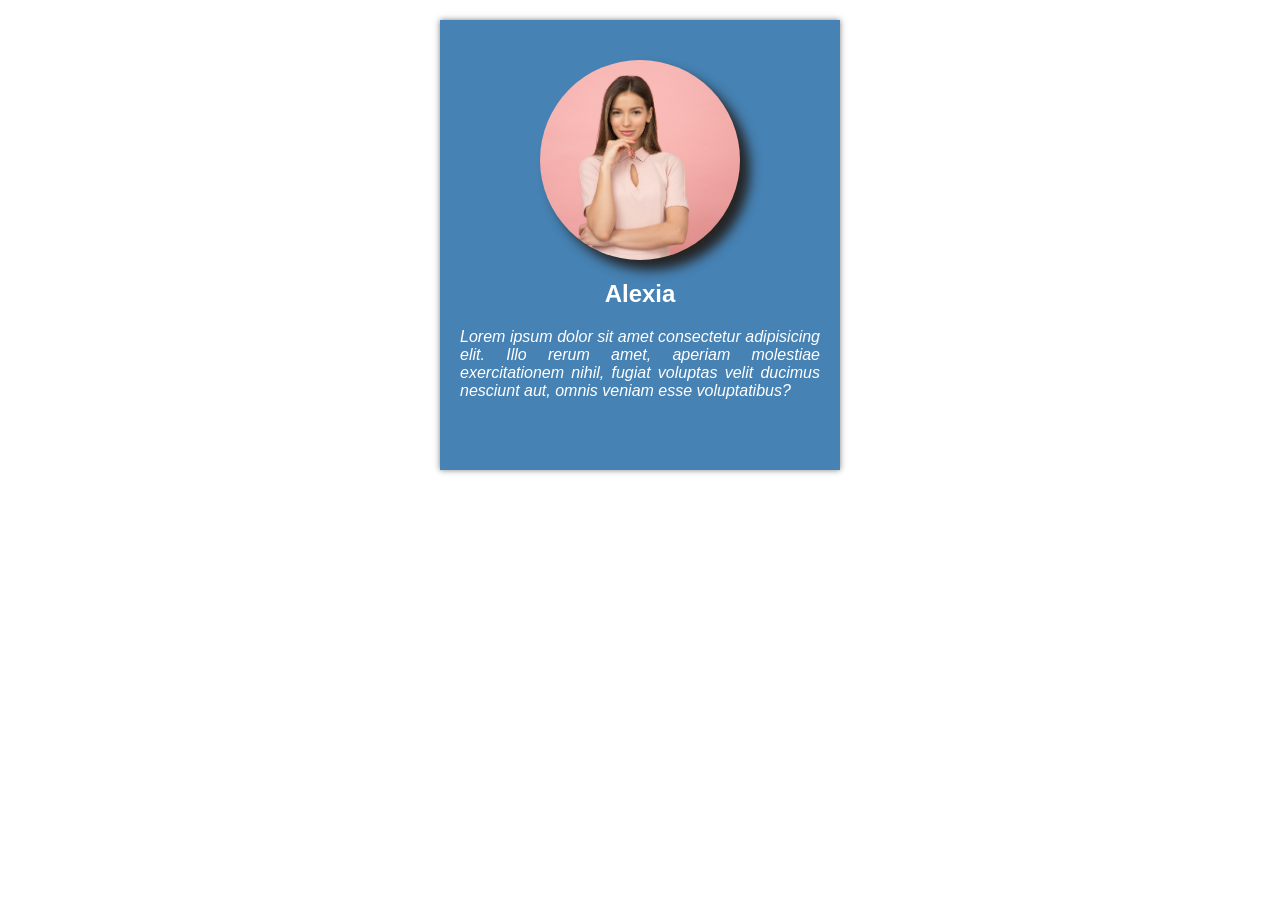
<file: Bordes y Sombras/index.html>
<!DOCTYPE html>
<html lang="es">
<head>
  <meta charset="UTF-8">
  <meta http-equiv="X-UA-Compatible" content="IE=edge">
  <meta name="viewport" content="width=device-width, initial-scale=1.0">
  <link rel="stylesheet" href="estilos.css">
  <title>Border</title>
</head>
<body>
  <section class="card">
    <img src="./uno.jpg" alt="Chica de tus sueños">
    <h2 class="titulo">Alexia</h2>
    <p class="parrafo">Lorem ipsum dolor sit amet consectetur adipisicing elit. Illo rerum amet, aperiam molestiae exercitationem nihil, fugiat voluptas velit ducimus nesciunt aut, omnis veniam esse voluptatibus?</p>
  </section>
  
</body>
</html>
</file>
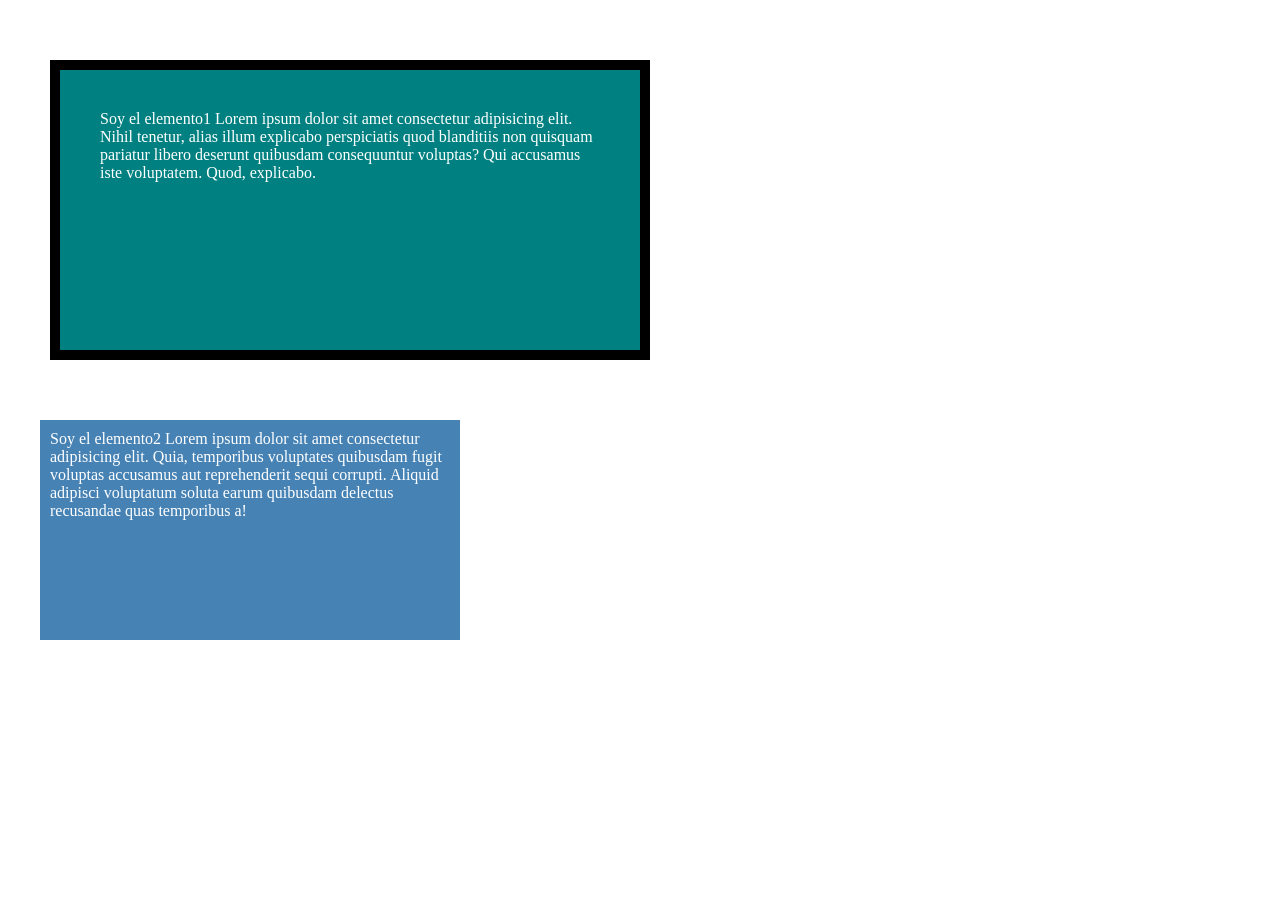
<file: boxmodel/index.html>
<!DOCTYPE html>
<html lang="es">
<head>
  <meta charset="UTF-8">
  <meta http-equiv="X-UA-Compatible" content="IE=edge">
  <meta name="viewport" content="width=device-width, initial-scale=1.0">
  <title>Box Model</title>
  <link rel="stylesheet" href="./estilos.css">
</head>
<body>
  <div class="elemento1">Soy el elemento1 Lorem ipsum dolor sit amet consectetur adipisicing elit. Nihil tenetur, alias illum explicabo perspiciatis quod blanditiis non quisquam pariatur libero deserunt quibusdam consequuntur voluptas? Qui accusamus iste voluptatem. Quod, explicabo.</div>

  <div class="elemento2">Soy el elemento2 Lorem ipsum dolor sit amet consectetur adipisicing elit. Quia, temporibus voluptates quibusdam fugit voluptas accusamus aut reprehenderit sequi corrupti. Aliquid adipisci voluptatum soluta earum quibusdam delectus recusandae quas temporibus a!</div>
</body>
</html>
</file>
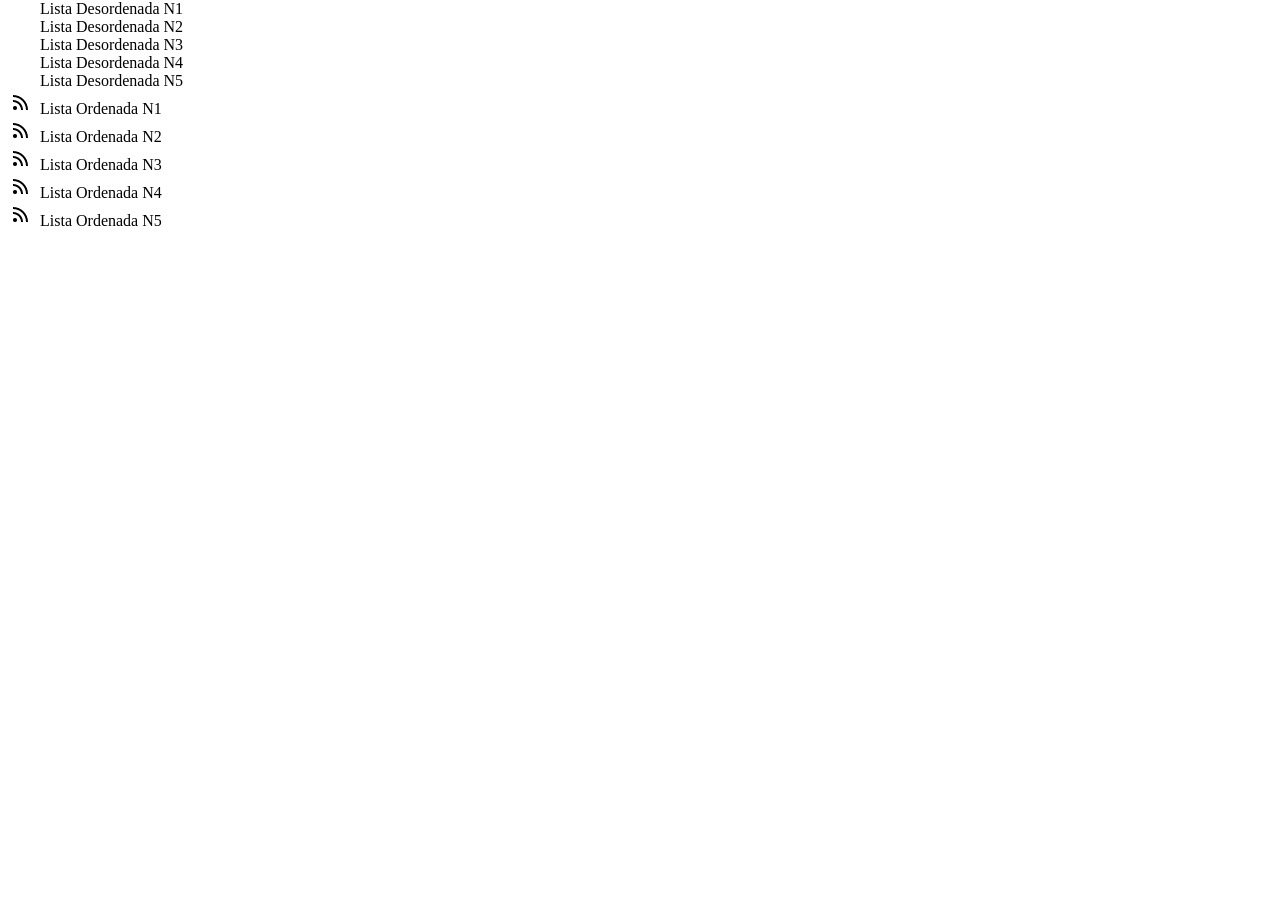
<file: ImagenesyListas/index.html>
<!DOCTYPE html>
<html lang="es">
<head>
  <meta charset="UTF-8">
  <meta http-equiv="X-UA-Compatible" content="IE=edge">
  <meta name="viewport" content="width=device-width, initial-scale=1.0">
  <title>Imagenes y Listas</title>
  <link rel="stylesheet" href="./estilos.css">
</head>
<body>
  <ul>
    <li>Lista Desordenada N1</li>
    <li>Lista Desordenada N2</li>
    <li>Lista Desordenada N3</li>
    <li>Lista Desordenada N4</li>
    <li>Lista Desordenada N5</li>
  </ul>
  <ol>
    <li>Lista Ordenada N1</li>
    <li>Lista Ordenada N2</li>
    <li>Lista Ordenada N3</li>
    <li>Lista Ordenada N4</li>
    <li>Lista Ordenada N5</li>
  </ol>
</body>
</html>
</file>
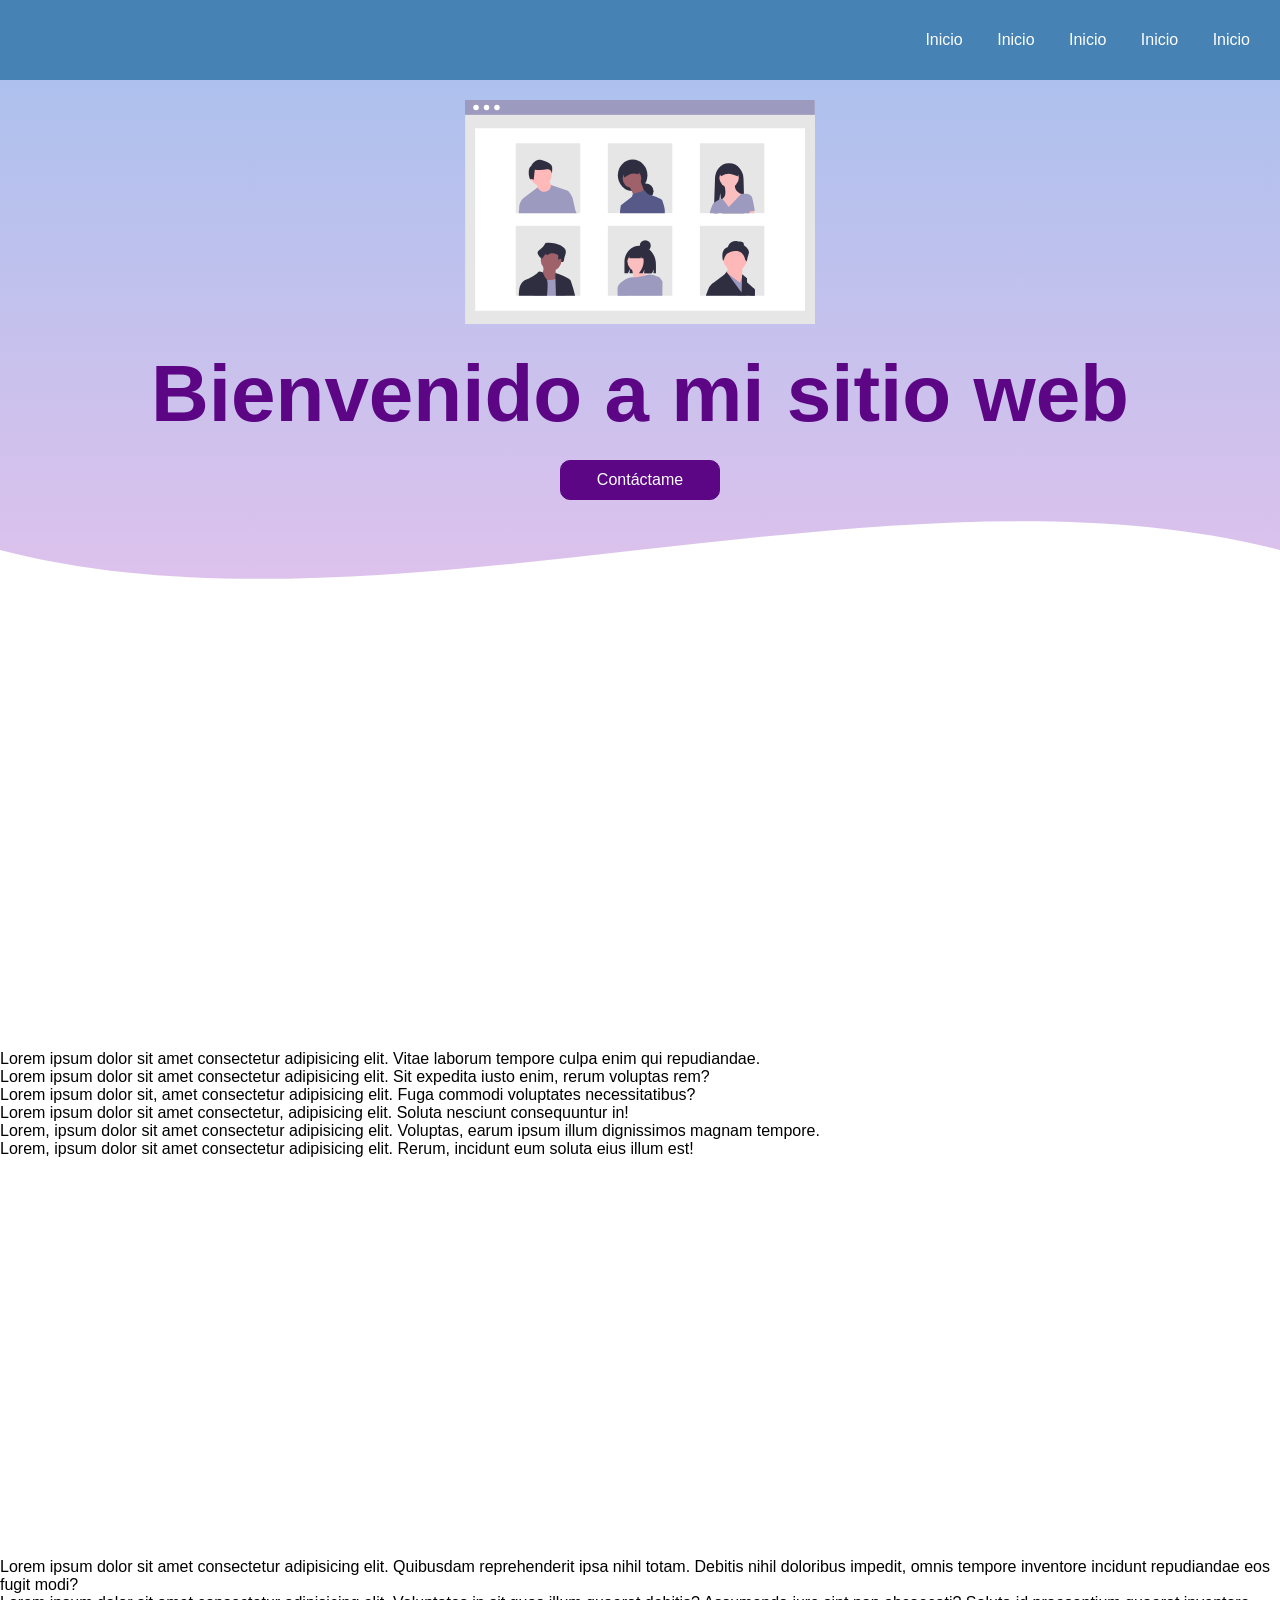
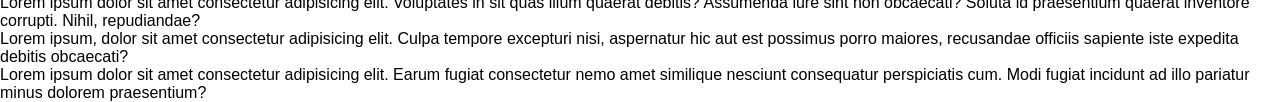
<file: Landing-Menu/index.html>
<!DOCTYPE html>
<html lang="es">
<head>
  <meta charset="UTF-8">
  <meta http-equiv="X-UA-Compatible" content="IE=edge">
  <meta name="viewport" content="width=device-width, initial-scale=1.0">
  <title>Landing Page</title>
  <link rel="stylesheet" href="./estilos.css">
</head>
<body>
  <header class="header">
    <img class="img" src="./img/ilustracion.svg" alt="Soy una ilustración del sitio web"/>
    <h1 class="titulo">Bienvenido a mi sitio web</h1>
    <a href="#" class="enlace">Contáctame</a>

    <!-- Generated by https://smooth.ie/blogs/news/svg-wavey-transitions-between-sections -->
    
    <div class="absolute" style="height: 150px; overflow: hidden;"><svg viewBox="0 0 500 150" preserveAspectRatio="none"
        style="height: 100%; width: 100%;">
        <path d="M0.00,49.98 C149.99,150.00 349.20,-49.98 500.00,49.98 L500.00,150.00 L0.00,150.00 Z"
          style="stroke: none; fill: #fff;"></path>
      </svg></div>

  </header>
  <div class="scroll"></div>

  <nav class="menu">
    <a href="#">Inicio</a>
    <a href="#">Inicio</a>
    <a href="#">Inicio</a>
    <a href="#">Inicio</a>
    <a href="#">Inicio</a>
  </nav>

  <p>Lorem ipsum dolor sit amet consectetur adipisicing elit. Vitae laborum tempore culpa enim qui repudiandae.</p>
  <p>Lorem ipsum dolor sit amet consectetur adipisicing elit. Sit expedita iusto enim, rerum voluptas rem?</p>
  <p>Lorem ipsum dolor sit, amet consectetur adipisicing elit. Fuga commodi voluptates necessitatibus?</p>
  <p>Lorem ipsum dolor sit amet consectetur, adipisicing elit. Soluta nesciunt consequuntur in!</p>
  <p>Lorem, ipsum dolor sit amet consectetur adipisicing elit. Voluptas, earum ipsum illum dignissimos magnam tempore.</p>
  <p>Lorem, ipsum dolor sit amet consectetur adipisicing elit. Rerum, incidunt eum soluta eius illum est!</p>

  <div class="scroll"></div>

  <p>Lorem ipsum dolor sit amet consectetur adipisicing elit. Quibusdam reprehenderit ipsa nihil totam. Debitis nihil doloribus impedit, omnis tempore inventore incidunt repudiandae eos fugit modi?</p>
  <p>Lorem ipsum dolor sit amet consectetur adipisicing elit. Voluptates in sit quas illum quaerat debitis? Assumenda iure sint non obcaecati? Soluta id praesentium quaerat inventore corrupti. Nihil, repudiandae?</p>
  <p>Lorem ipsum, dolor sit amet consectetur adipisicing elit. Culpa tempore excepturi nisi, aspernatur hic aut est possimus porro maiores, recusandae officiis sapiente iste expedita debitis obcaecati?</p>
  <p>Lorem ipsum dolor sit amet consectetur adipisicing elit. Earum fugiat consectetur nemo amet similique nesciunt consequatur perspiciatis cum. Modi fugiat incidunt ad illo pariatur minus dolorem praesentium?</p>

</body>
</html>
</file>
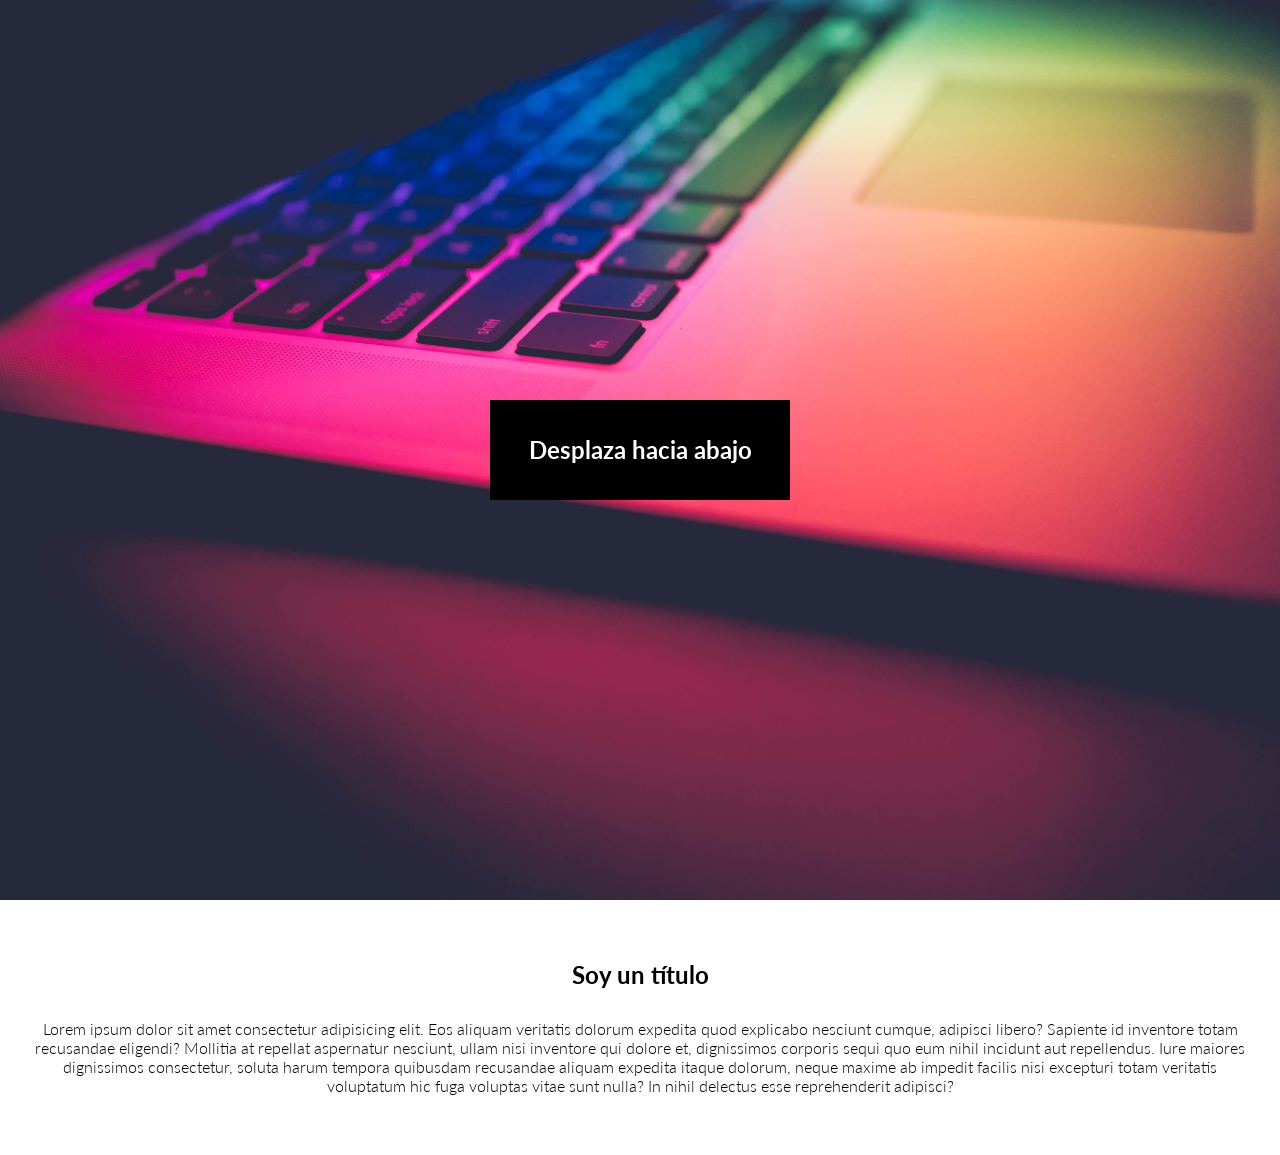
<file: PracticaUniMedidas/index.html>
<!DOCTYPE html>
<html lang="es">
<head>
  <meta charset="UTF-8">
  <meta http-equiv="X-UA-Compatible" content="IE=edge">
  <meta name="viewport" content="width=device-width, initial-scale=1.0">
  <title>Practica Unidades de Medida</title>
  <link rel="stylesheet" href="./estilos.css">

  <link rel="preconnect" href="https://fonts.googleapis.com">
  <link rel="preconnect" href="https://fonts.gstatic.com" crossorigin>
  <link href="https://fonts.googleapis.com/css2?family=Lato:wght@300&display=swap" rel="stylesheet">
  
</head>
<body>
  <section class="sect1">
    <h1>Desplaza hacia abajo</h1>
  </section>
  <section class="sect2">
    <h2>Soy un título</h2>
    <p>Lorem ipsum dolor sit amet consectetur adipisicing elit. Eos aliquam veritatis dolorum expedita quod explicabo nesciunt cumque, adipisci libero? Sapiente id inventore totam recusandae eligendi? Mollitia at repellat aspernatur nesciunt, ullam nisi inventore qui dolore et, dignissimos corporis sequi quo eum nihil incidunt aut repellendus. Iure maiores dignissimos consectetur, soluta harum tempora quibusdam recusandae aliquam expedita itaque dolorum, neque maxime ab impedit facilis nisi excepturi totam veritatis voluptatum hic fuga voluptas vitae sunt nulla? In nihil delectus esse reprehenderit adipisci?</p>
  </section>
</body>
</html>
</file>
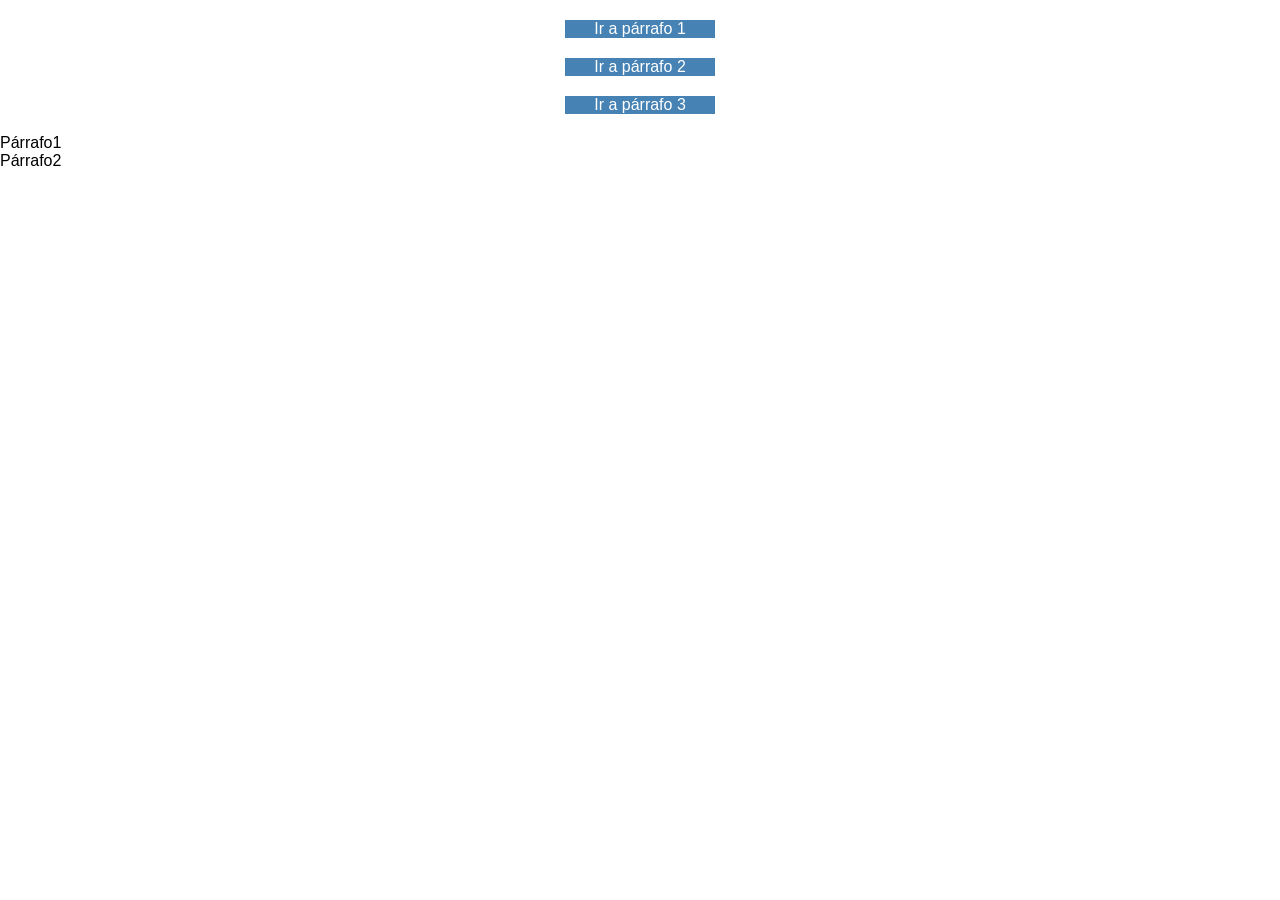
<file: PseudoClases-PseudoElementos/index.html>
<!DOCTYPE html>
<html lang="es">
<head>
  <meta charset="UTF-8">
  <meta http-equiv="X-UA-Compatible" content="IE=edge">
  <meta name="viewport" content="width=device-width, initial-scale=1.0">
  <title>PseudoClases y PseudoElementos</title>
  <link rel="stylesheet" href="./estilos.css">
</head>
<body>
  <a href="#numero1" class="enlace">Ir a párrafo 1</a>
  <a href="#numero2" class="enlace">Ir a párrafo 2</a>
  <a href="#" class="enlace">Ir a párrafo 3</a>
  
  <p id="numero1">Párrafo1</p>
  <p id="numero2">Párrafo2</p>
</body>
</html>
</file>
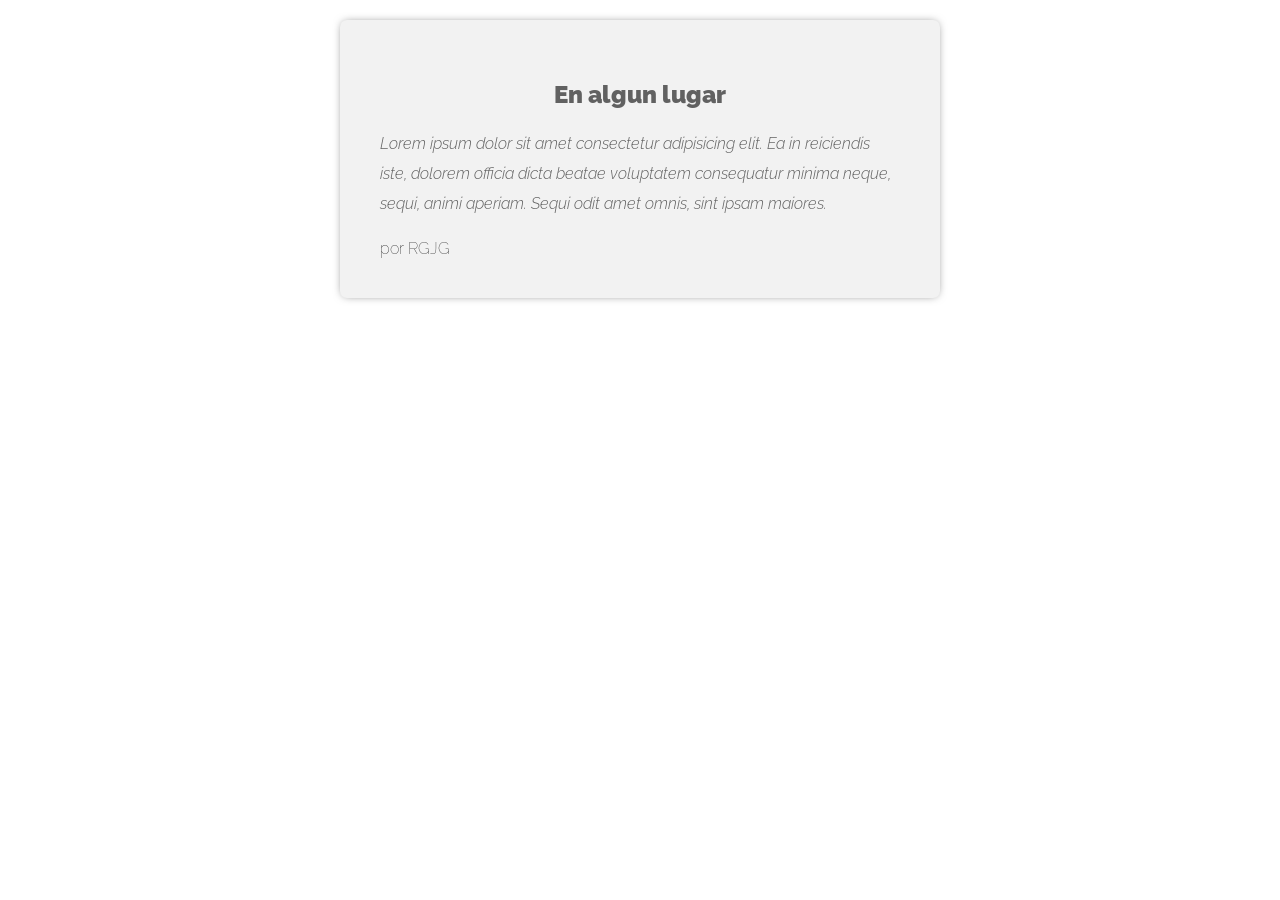
<file: textos/index.html>
<!DOCTYPE html>
<html lang="es">
<head>
  <meta charset="UTF-8">
  <meta http-equiv="X-UA-Compatible" content="IE=edge">
  <meta name="viewport" content="width=device-width, initial-scale=1.0">
  <title>Estilos Texto</title>
  <link rel="stylesheet" href="./estilos.css">
  <link rel="preconnect" href="https://fonts.googleapis.com">
  <link rel="preconnect" href="https://fonts.gstatic.com" crossorigin>
  <link
    href="https://fonts.googleapis.com/css2?family=League+Spartan:wght@400;500;700&family=Raleway:ital,wght@0,100;0,400;0,900;1,300&display=swap"
    rel="stylesheet">
</head>
<body>
  <article class="article">
    <h2 class="titulo">En algun lugar</h2>
    <p class="parrafo">Lorem ipsum dolor sit amet consectetur adipisicing elit. Ea in reiciendis iste, dolorem officia dicta beatae voluptatem consequatur minima neque, sequi, animi aperiam. Sequi odit amet omnis, sint ipsam maiores.</p>
    <a href="#" class="enlace">por RGJG</a>
  </article>
</body>
</html>
</file>
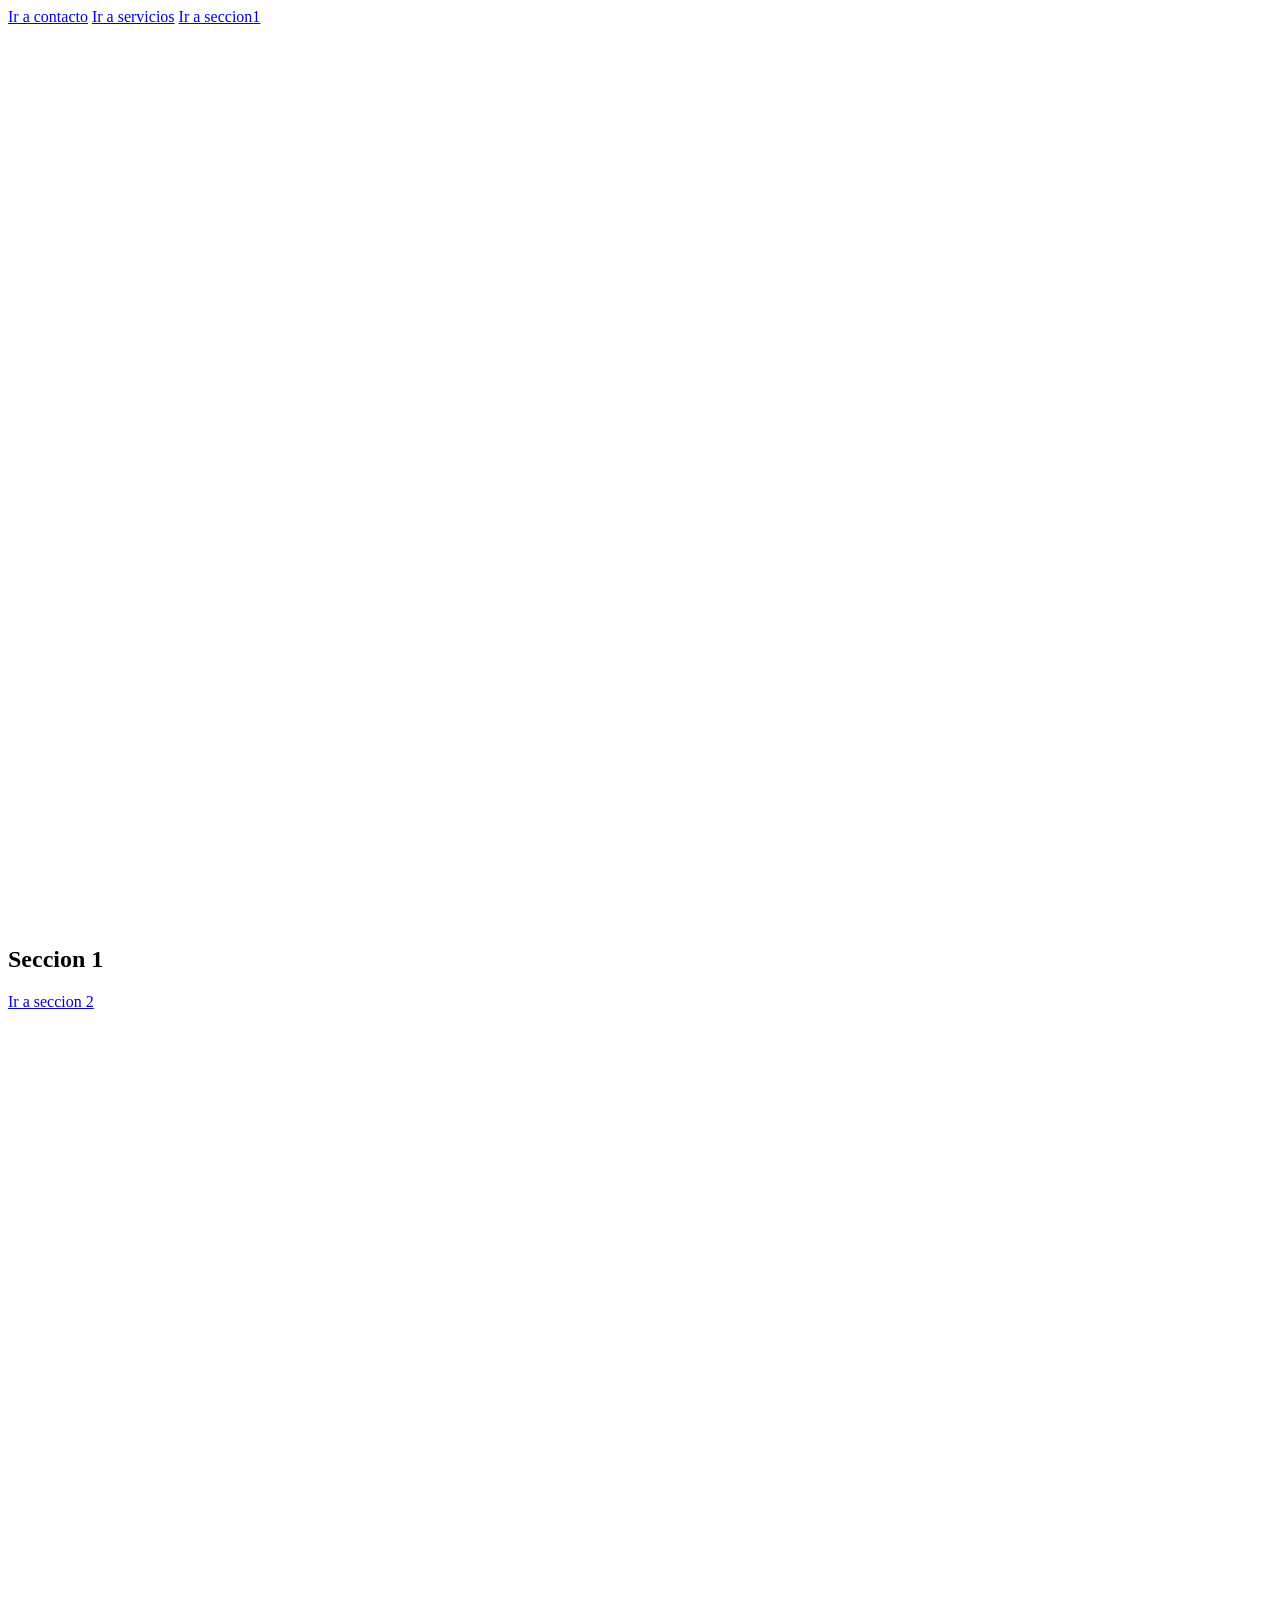
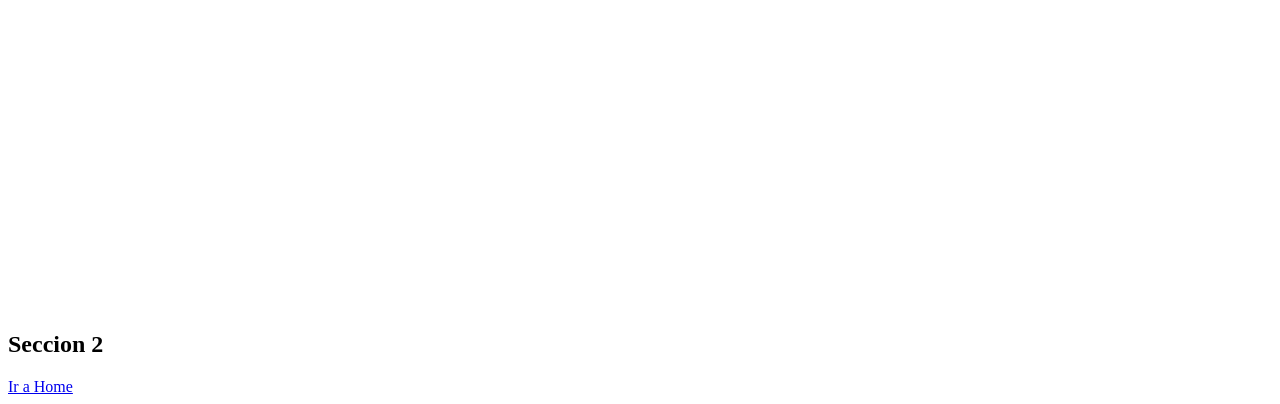
<file: episodios/episodio3/index.html>
<!DOCTYPE html>
<html lang="es">
<head>
    <meta charset="UTF-8">
    <meta name="viewport" content="width=device-width, initial-scale=1.0">
    <title>Enlaces</title>
</head>
<body>
    <!-- id # class . -->
    <a href="contacto.html">Ir a contacto</a>    
    <a href="servicios/servicios.html">Ir a servicios</a>

    <a href="#seccion1" id="home">Ir a seccion1 </a>
    <div>
        <br>
        <br>
        <br>
        <br>
        <br>
        <br>
        <br>
        <br>
        <br>
        <br>
        <br>
        <br>
        <br>
        <br>
        <br>
        <br>
        <br>
        <br>
        <br>
        <br>
        <br>
        <br>
        <br>
        <br>
        <br>
        <br>
        <br>
        <br>
        <br>
        <br>
        <br>
        <br>
        <br>
        <br>
        <br>
        <br>
        <br>
        <br>
        <br>
        <br>
        <br>
        <br>
        <br>
        <br>
        <br>
        <br>
        <br>
        <br>
        <br>
        <br>
    </div>
    <section id="seccion1">
        <h2>Seccion 1</h2>
        <a href="#seccion2">Ir a seccion 2</a>
    </section> 
    <div>
        <br>
        <br>
        <br>
        <br>
        <br>
        <br>
        <br>
        <br>
        <br>
        <br>
        <br>
        <br>
        <br>
        <br>
        <br>
        <br>
        <br>
        <br>
        <br>
        <br>
        <br>
        <br>
        <br>
        <br>
        <br>
        <br>
        <br>
        <br>
        <br>
        <br>
        <br>
        <br>
        <br>
        <br>
        <br>
        <br>
        <br>
        <br>
        <br>
        <br>
        <br>
        <br>
        <br>
        <br>
        <br>
        <br>
        <br>
        <br>
        <br>
        <br>
    </div>   
    <section id="seccion2">
        <h2>Seccion 2</h2>
        <a href="#home">Ir a Home</a>
    </section>
    


</body>
</html>
</file>
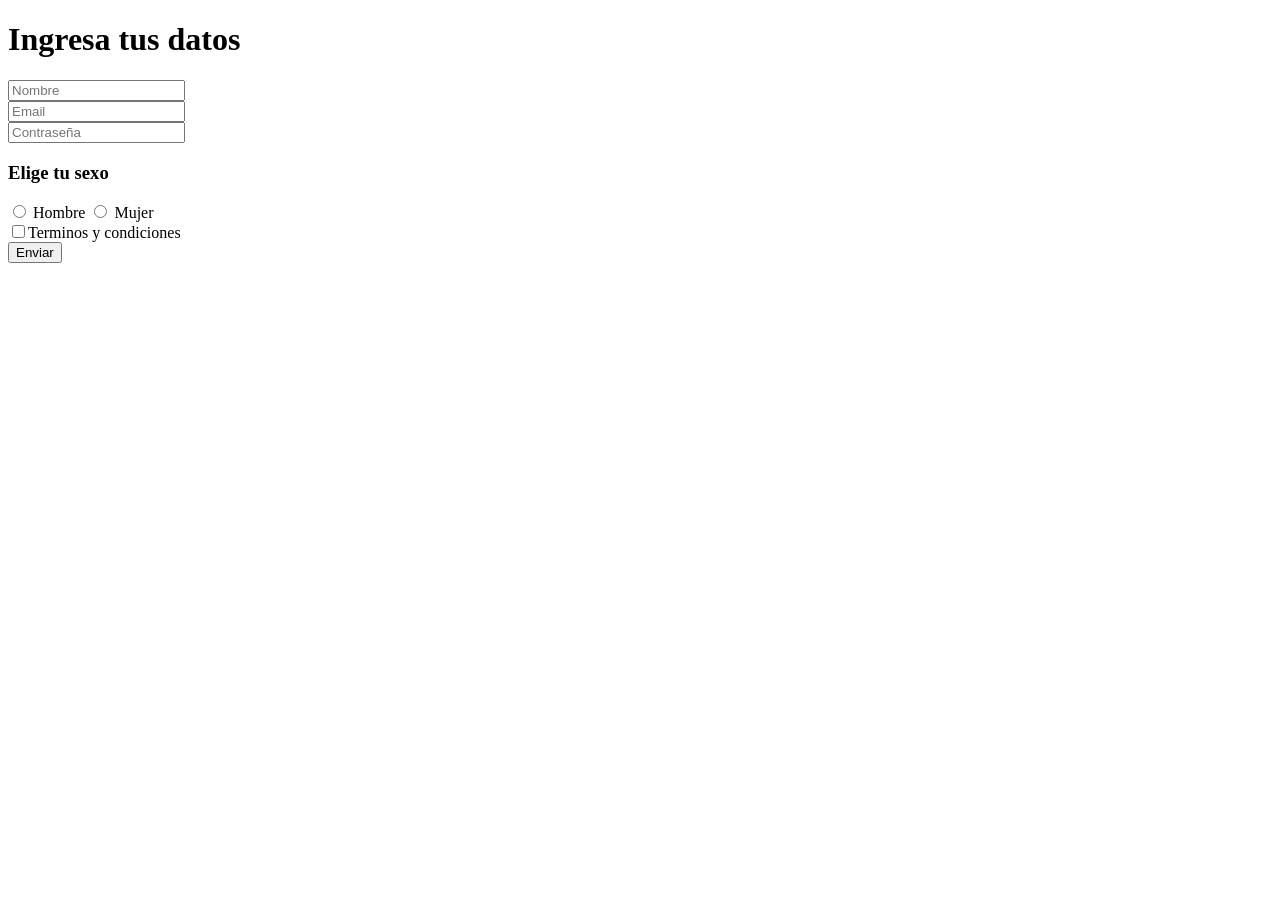
<file: episodios/episodio6/index.html>
<!DOCTYPE html>
<html lang="es">
<head>
    <meta charset="UTF-8">
    <meta name="viewport" content="width=device-width, initial-scale=1.0">
    <title>Formulario</title>
</head>
<body>
    <form>
        <h1>Ingresa tus datos</h1>
        <input type="text" placeholder="Nombre"> <br>
        <input type="email" placeholder="Email"> <br>
        <input type="password" placeholder="Contraseña"> <br>

        <h3>Elige tu sexo</h3>

        <input type="radio" id="email1" name="gender">
        <label for="email1">Hombre</label>
        <input type="radio" id="telephone" name="gender">
        <label for="telephone">Mujer</label>
        <br>
        <input type="checkbox" name="" id="check"><label for="check">Terminos y condiciones</label>
        <br>
        <input type="submit" value="Enviar">
    
    </form>
</body>
</html>
</file>
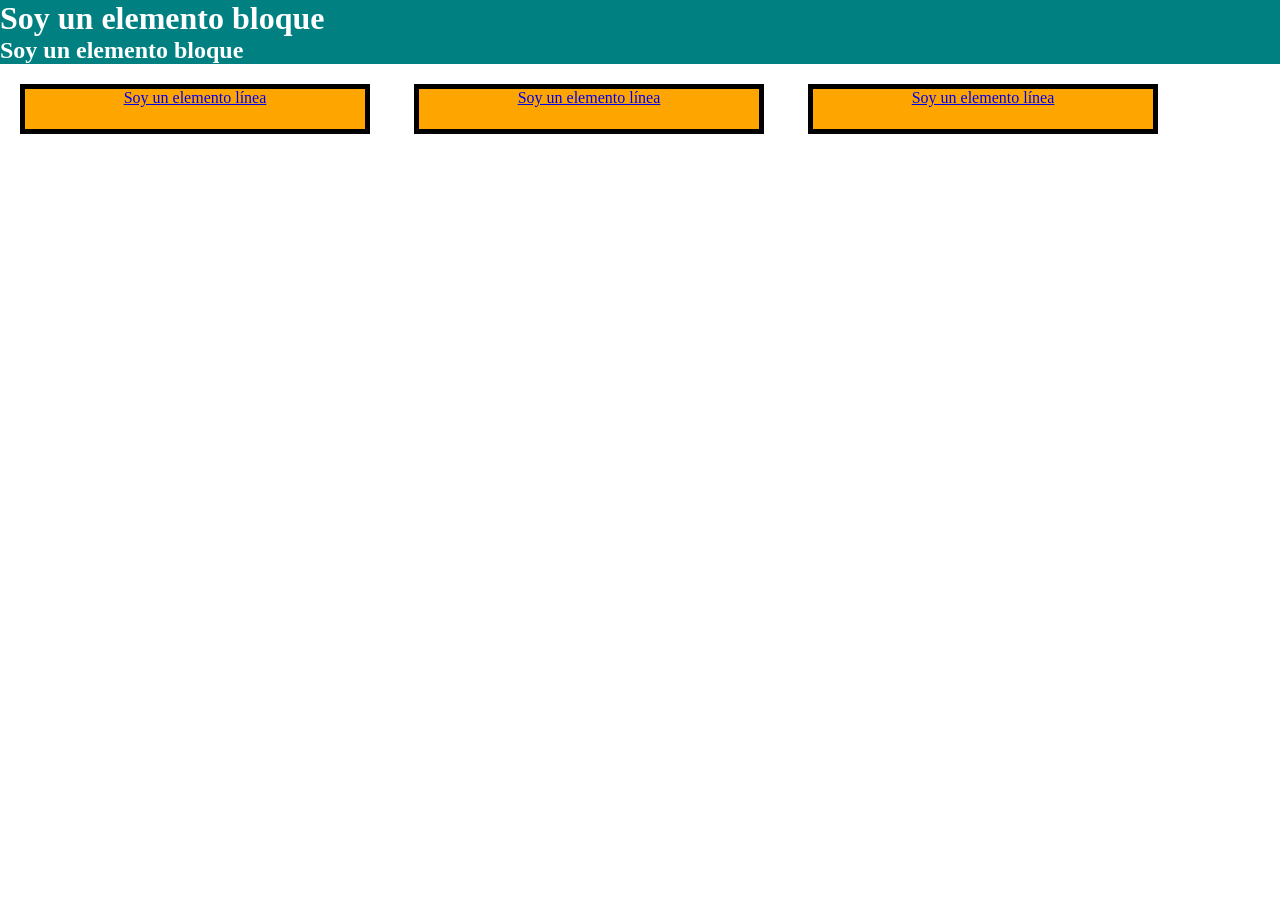
<file: boxmodel/index2.html>
<!DOCTYPE html>
<html lang="es">
<head>
  <meta charset="UTF-8">
  <meta http-equiv="X-UA-Compatible" content="IE=edge">
  <meta name="viewport" content="width=device-width, initial-scale=1.0">
  <title>Box Model</title>
  <link rel="stylesheet" href="./estilos2.css">
</head>
<body>
  <h1 class="bloque">Soy un elemento bloque</h1>
  <h2 class="bloque">Soy un elemento bloque</h2>

  <a href="#" class="en-linea padding">Soy un elemento línea</a>
  <a href="#" class="en-linea padding">Soy un elemento línea</a>
  <a href="#" class="en-linea padding">Soy un elemento línea</a>

</body>
</html>
</file>
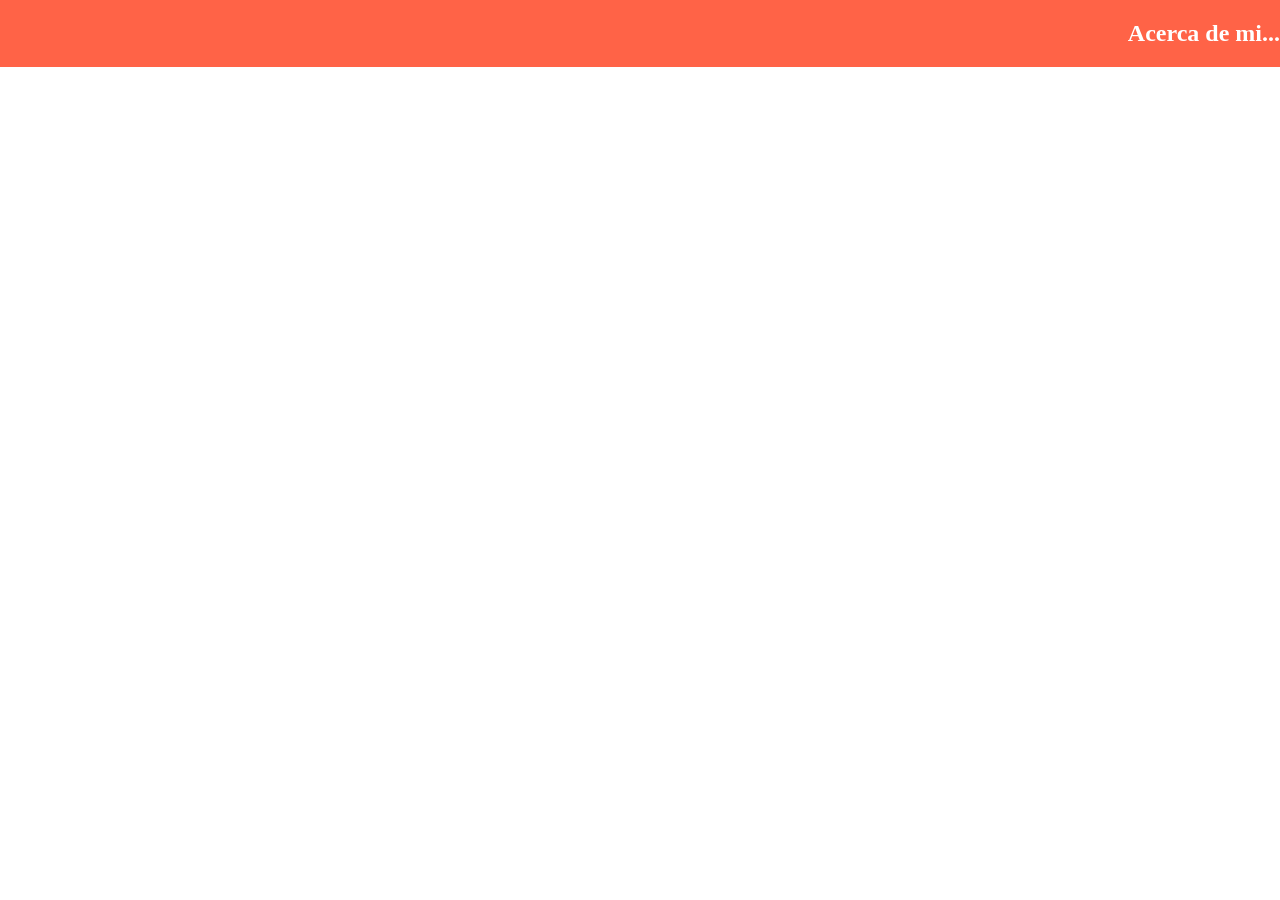
<file: boxmodel/index3.html>
<!DOCTYPE html>
<html lang="es">
<head>
  <meta charset="UTF-8">
  <meta http-equiv="X-UA-Compatible" content="IE=edge">
  <meta name="viewport" content="width=device-width, initial-scale=1.0">
  <title>Especificidad y Cascada</title>
  <link rel="stylesheet" href="./estilos3.css">
</head>
<body>
  <section class="section">
    <h2 class="sobre-mi elh2" id="elh2">Acerca de mi...</h2>
  </section>
</body>
</html>
</file>
<file: Bordes y Sombras/estilos.css>
*{
  margin: 0;
  padding: 0;
  box-sizing: border-box;
}

body{
  font-family: 'Arial';
}

.card{
  background: steelblue;
  width: 400px;
  height: 450px;
  color: white;
  padding: 20px;
  margin: 20px auto;
  text-align: justify;
  box-shadow: 0 0 6px rgba(0, 0, 0, 0.5);
}

img{
  display: block;
  background: steelblue;
  width: 200px;
  height: 200px;
  margin: 20px auto;
  object-fit: cover;
  color: white;
  border-radius: 50%;
  /*border-style: ;*/
  box-shadow: 10px 10px 12px rgb(37, 36, 36);
}

.titulo{
  text-align: center;
  padding-bottom: 20px;
}

.parrafo{
  font-style: italic;
}
</file>
<file: boxmodel/estilos.css>
/*
  1. Quitar los estilos por defecto
  2. Dar un ancho y un alto a los elementos
  3. Dar margenes a elemento1 y elemento2
  4. Mostrar colapso de margenes
  5. Margenes negativos
  6. Padding
  7. Border
  8. Box-sizing
*/

*{
  margin: 0;
  padding: 0;
}

.elemento1{
  background: teal;
  color: white;
  width: 500px;
  height: 200px;
  /*margin-bottom: 30px;
  margin-left: 50px;
  margin-top: 60px;
  margin-right: 40px;*/ /* Visualmente no se puede observar porque no hay elementos a la derecha*/
  /* 
  margin: arriba derecha abajo izquierda;
  */
  margin: 60px 40px 60px 50px;
  padding: 40px;
  border: 10px solid black;
}

.elemento2{
  background: steelblue;
  color: white;
  width: 400px;
  height: 200px;
  /*margin-top: -160px;*/
  /*margin: auto;*/
  margin-left: 40px;
  padding: 10px;
}
</file>
<file: ImagenesyListas/estilos.css>
*{
  margin: 0;
  /*padding: 0;*/
  box-sizing: border-box;
}

ul{
  list-style: none;
}

ol{
  /*list-style: disc;*/
  /*list-style: circle;*/
  /*list-style: decimal;*/
  /*list-style: upper-alpha;*/
  /*list-style: lower-alpha;*/
  /*list-style: upper-roman;*/
  list-style-image: url("./images/bx-rss.png");
}
</file>
<file: Landing-Menu/estilos.css>
*{
  margin: 0;
  padding: 0;
  box-sizing: border-box;
}

body{
  font-family: 'Arial';
}

.header{
  width: 100%;
  height: 650px;
  text-align: center;
  background-image: linear-gradient(to top, #fbc2eb 0%, #a6c1ee 100%);
  overflow: hidden;
  background-attachment: fixed;
  position: relative;
}

.img{
  margin-top: 100px;
  width: 350px;
}

.titulo{
  font-size: 80px;
  padding: 20px;
  color: #5c0585;
}

.enlace{
  display: inline-block;
  border: 1px solid #5c0585;
  text-decoration: none;
  color: #fff;
  background-color: #5c0585;
  border-radius: 10px;
  width: 160px ;
  padding: 10px 0;
}

.absolute{
  position: absolute;
  width: 100%;
  bottom: 0;
}

.menu{
  background: steelblue;
  height: 80px;
  text-align: right;
  position: fixed;
  top: 0;
  left: 0;
  width: 100%;
}

.menu a{
  text-decoration: none;
  color: #fff;
  line-height: 80px;
  margin-right: 30px;
}

.menu a:hover{
  text-decoration: underline;
}

.scroll{
  height: 400px;
}
</file>
<file: PracticaUniMedidas/estilos.css>
* {
  margin: 0;
  padding: 0;
  box-sizing: border-box;
}

body{
  font-family: 'Lato', sans-serif;
  font-weight: 300;
}

.sect1{
  width: 100%;
  height: 100vh;
  background: url("./img/hero.jpg");
  background-attachment: fixed;
  background-position: center;
  background-size: cover;
  padding-top: calc(50vh - 50px);
}

h1{
  background: #000;
  color: #fff;
  width: 300px;
  height: 100px;
  margin: auto;
  text-align: center;
  line-height: 100px;
}

.sect2{
  width: 100%;
  text-align: center;
  padding: 60px 30px;
}

h2{
  margin-bottom: 30px;
}
</file>
<file: PseudoClases-PseudoElementos/estilos.css>
*{
  margin: 0;
  padding: 0;
  box-sizing: border-box;
}

body{
  font-family: "Arial";
}

.enlace{
  background: steelblue;
  color: #fff;
  display: block;
  margin: 20px auto;
  padding: 20px auto;
  width: 150px;
  text-align: center;
  text-decoration: none;
}

.enlace:hover{
  background: red;
}

.enlace:active{
  background: darkblue;
}

#numero1:target{
  background: red;
}
</file>
<file: textos/estilos.css>
*{
  margin: 0;
  padding: 0;
  box-sizing: border-box;
}

body{
  font-family: 'League Spartan', sans-serif;
    font-family: 'Raleway', sans-serif;
}

.article{
  margin: 20px auto;
  background: #f2f2f2;
  color: rgba(0, 0, 0, .6);
  padding: 40px;
  width: 600px;
  text-align: left;
  box-shadow: 0 0 10px -3px rgba(0, 0, 0, .6);
  border-radius: 7px;
}

.titulo{
  text-align: center;
  padding: 20px 0;
  font-weight: 900;
  /*text-shadow: 4px 2px 4px #312f2f;*/
}

.parrafo{
  /*letter-spacing: 5px;
  word-spacing: 10px;*/
  line-height: 30px;
  margin-bottom: 20px;
  font-style: italic;
  font-weight: 300;
}

.enlace{
  text-decoration: none;
  color: #000;
  font-weight: 100;
  text-align: right;
}
</file>
<file: boxmodel/estilos2.css>
*{
  margin: 0;
  padding: 0;
  box-sizing: border-box;
}

.en-linea{
  /*display: block;*/
  display: inline-block; /* Es una combinación de ambos elementos, block y en linea*/
  width: 350px;
  height: 50px;
  border: 5px solid #000;
  text-align: center;
}

.bloque{
  background: teal;
  color: white;
}

.padding{
  /*padding: 40px;*/
  /*border: 10px solid #000;*/
  /* Los elementos en linea no pueden usar el width ni el heigth. La manera de implementar es con la propiedas 
  display con sus valores de
  inline (por default)
  block
  inline-block
  */
  margin: 20px;
  background: orange;
}
</file>
<file: boxmodel/estilos3.css>
*{
  margin: 0;
  padding: 0;
  box-sizing: border-box;
}

h2{
  color: teal;
  background: plum;
  text-align: center;
}

/* Styling the class "sobre-mi" */
.sobre-mi{
  background: tomato;
  color: white;
  padding: 20px 0;
  text-align: right;
}

/*
  La espicificidad se da de acuerdo a los selectores, es decir, hay selectores que valen más o tienen más prioridad que otros selectores....

  h2 Selector Specificity (0,0,1) Selector de etiqueta
  .sobre-mi Specificity (0, 1, 0) Selector de clase
  #elh2 Specificity (1, 0, 0) Selector de indice

  La especificidad rompe la cascada
*/
</file>
